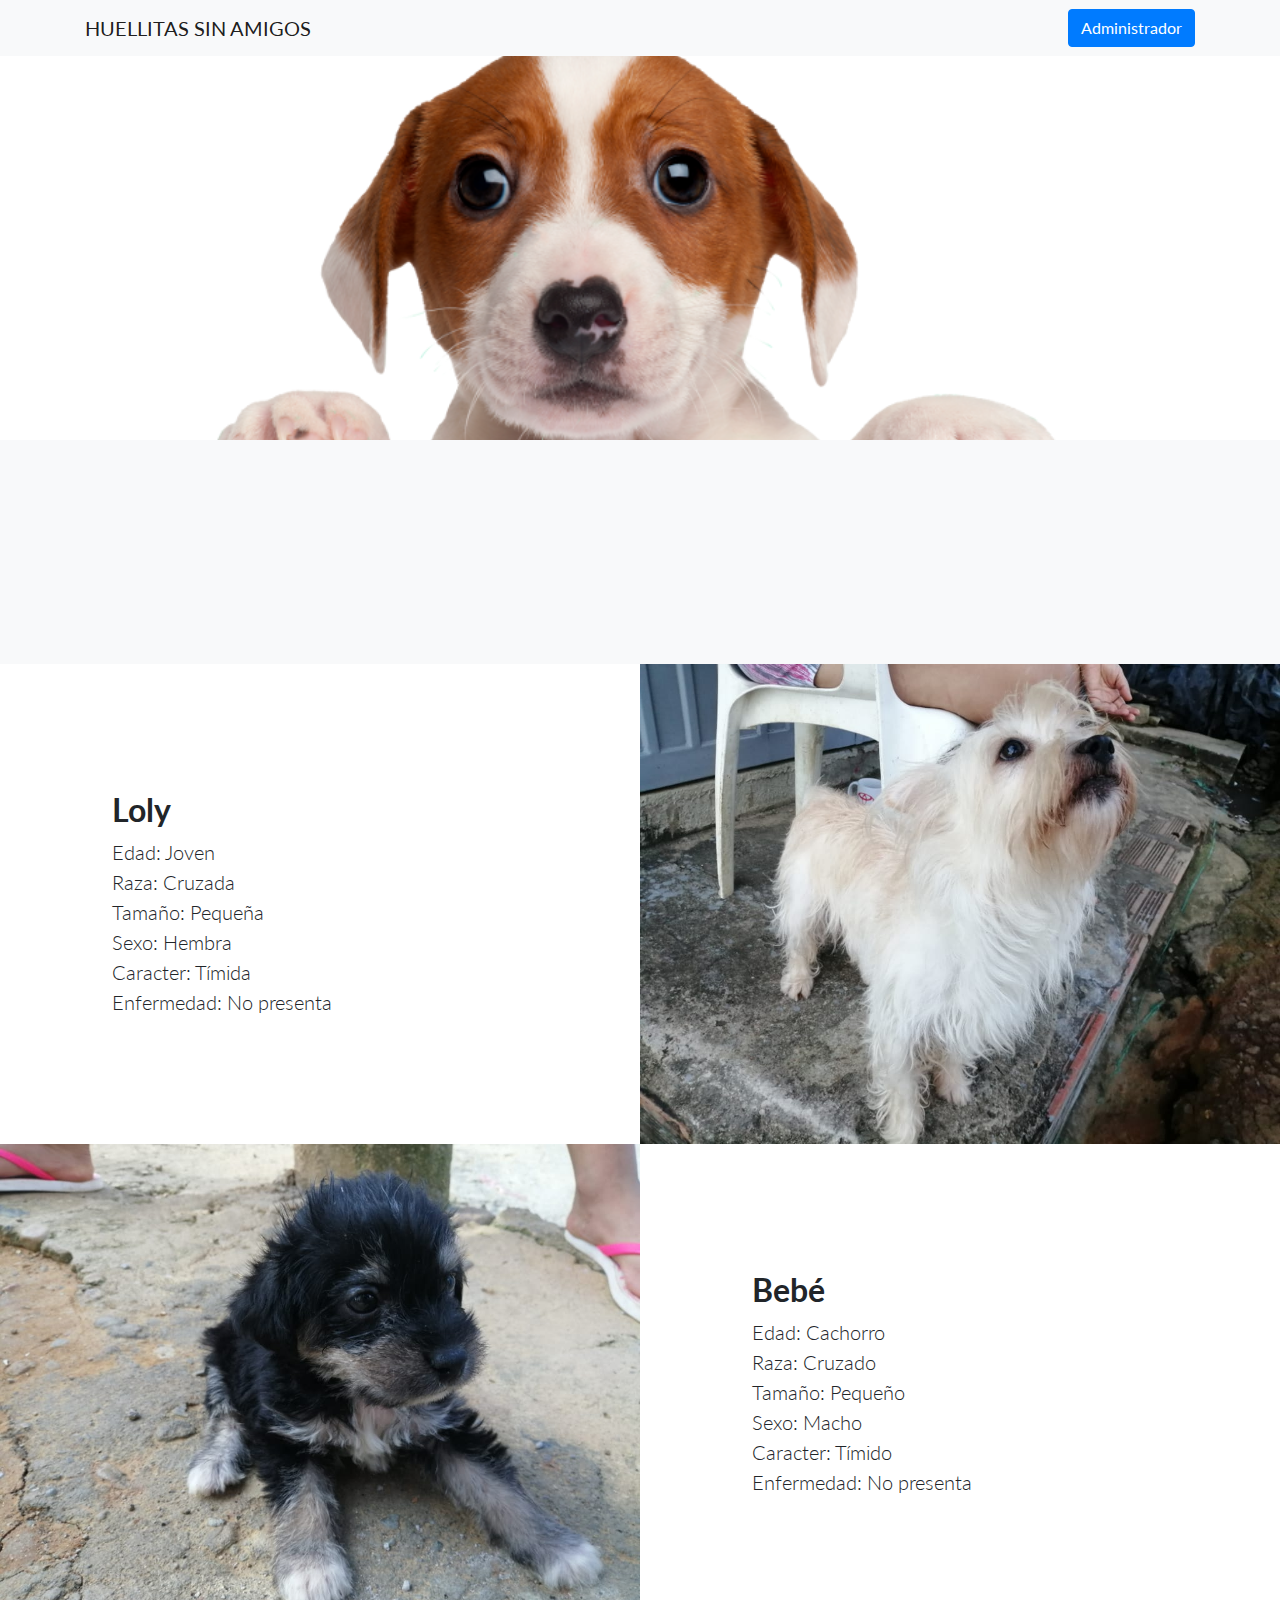
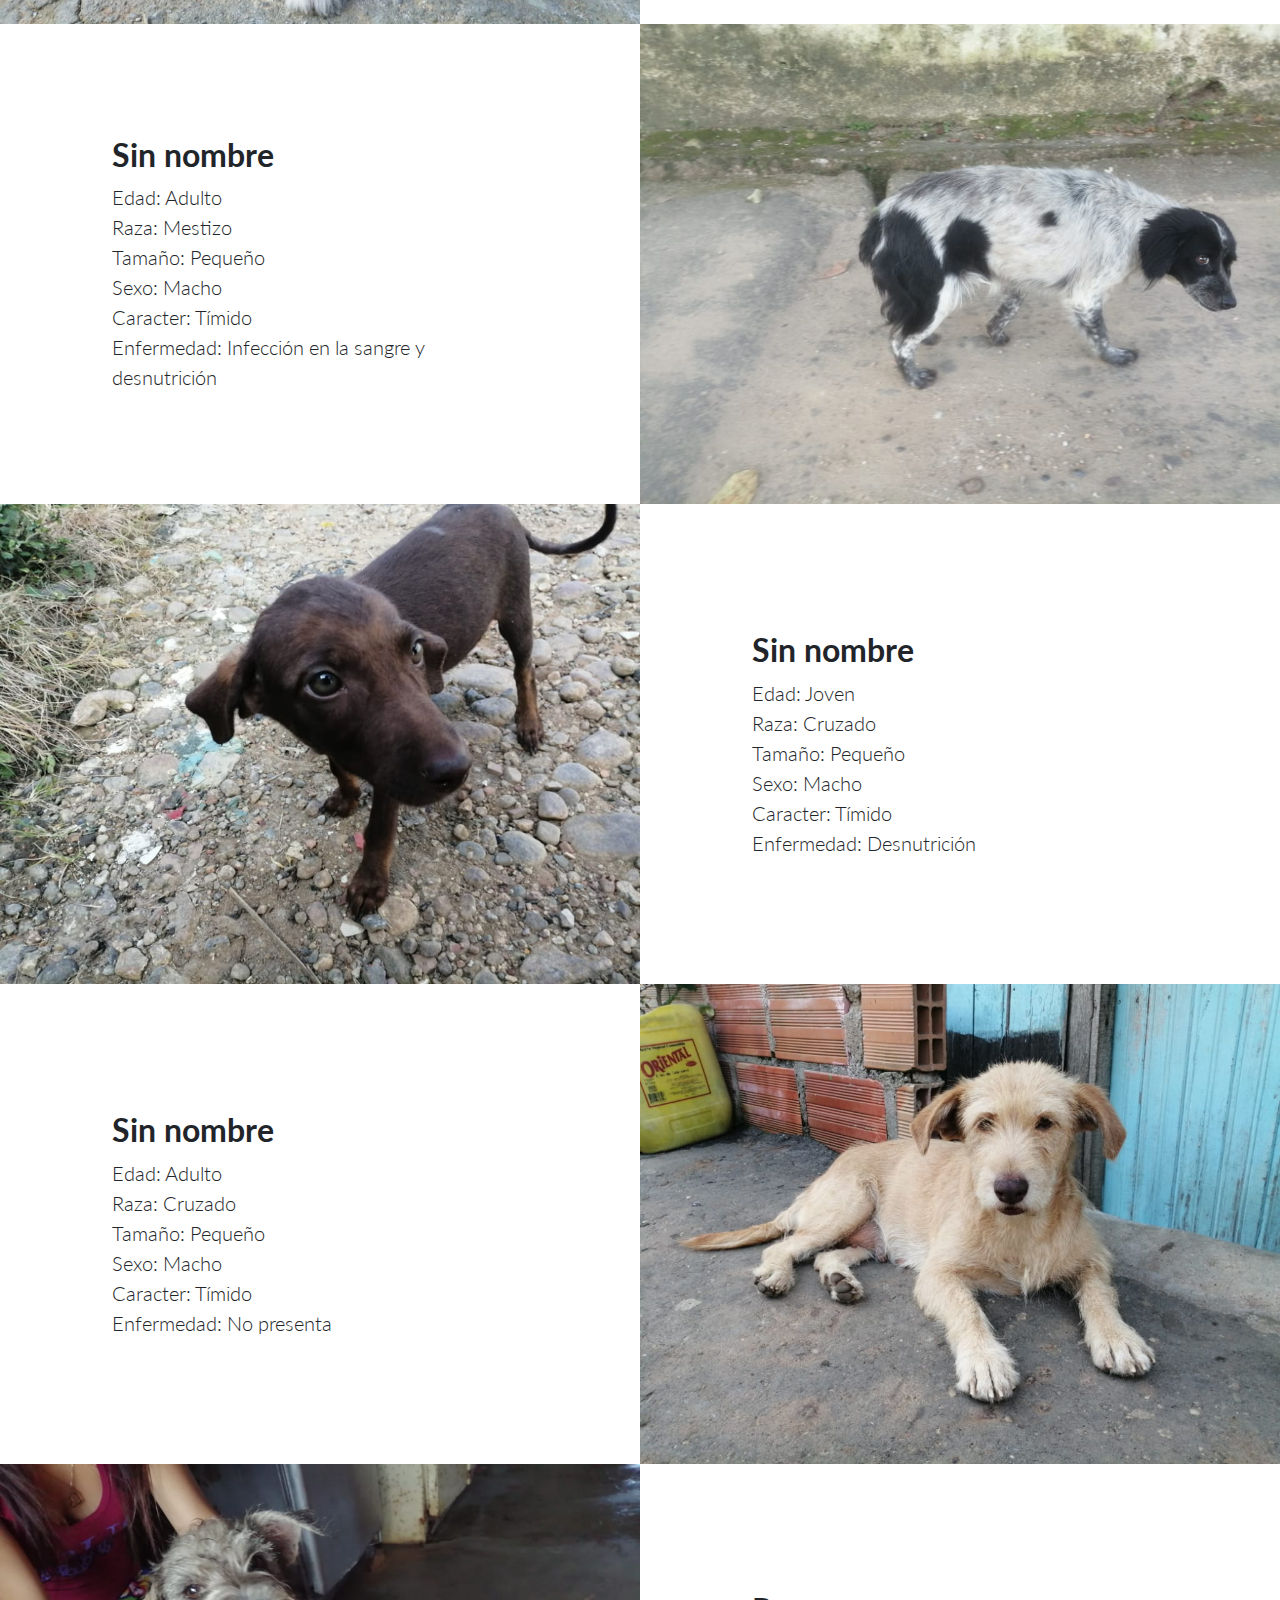
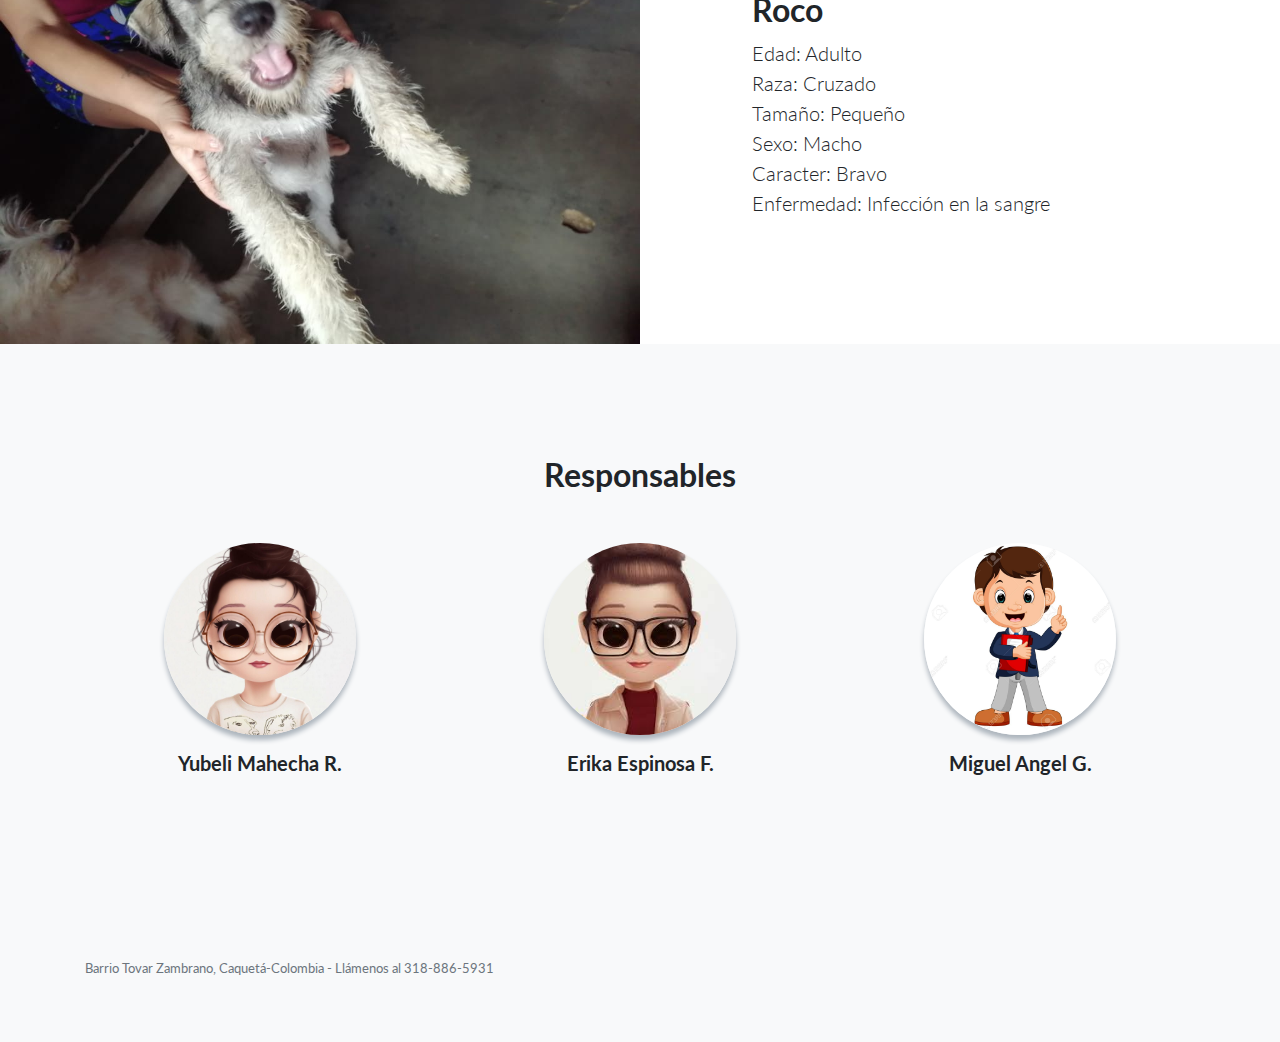
<file: public/index.html>
<!DOCTYPE html>
<html lang="en">

<head>

  <meta charset="utf-8">
  <meta name="viewport" content="width=device-width, initial-scale=1, shrink-to-fit=no">
  <meta name="description" content="">
  <meta name="author" content="">

  <title>Huellitas sin amigos</title>

  <!-- Bootstrap core CSS -->
  <link href="vendor/bootstrap/css/bootstrap.min.css" rel="stylesheet">

  <!-- Custom fonts for this template -->
  <link href="https://fonts.googleapis.com/css?family=Lato:300,400,700,300italic,400italic,700italic" rel="stylesheet" type="text/css">

  <!-- Custom styles for this template -->
  <link href="css/landing-page.min.css" rel="stylesheet">

</head>

<body>

  <!-- Navigation -->
  <nav class="navbar navbar-light bg-light static-top">
    <div class="container">
      <a class="navbar-brand" >HUELLITAS SIN AMIGOS</a>
      <a class="btn btn-primary" href="login.html">Administrador</a>
    </div>
  </nav>

  <!-- Masthead -->
  <header class="masthead text-white text-center">    
     
  </header>

  <!-- Icons Grid -->
  <section class="features-icons bg-light text-center">
 
  </section>

  <!-- Image Showcases -->
  <section class="showcase">
    <div class="container-fluid p-0">
      <div class="row no-gutters">

        <div class="col-lg-6 order-lg-2 text-white showcase-img" style="background-image: url('img/Loli.jpeg');"></div>
        <div class="col-lg-6 order-lg-1 my-auto showcase-text">
          <h2>Loly</h2>
          <p class="lead mb-0"> Edad: Joven</p>
          <p class="lead mb-0"> Raza: Cruzada</p>
          <p class="lead mb-0"> Tamaño: Pequeña</p>
          <p class="lead mb-0"> Sexo: Hembra</p>
          <p class="lead mb-0"> Caracter: Tímida</p>
          <p class="lead mb-0"> Enfermedad: No presenta</p>
        </div>
      </div>
      <div class="row no-gutters">
        <div class="col-lg-6 text-white showcase-img" style="background-image: url('img/Negro.jpeg');"></div>
        <div class="col-lg-6 my-auto showcase-text">
          <h2>Bebé</h2>
          <p class="lead mb-0"> Edad: Cachorro</p>
          <p class="lead mb-0"> Raza: Cruzado</p>
          <p class="lead mb-0"> Tamaño: Pequeño</p>
          <p class="lead mb-0"> Sexo: Macho</p>
          <p class="lead mb-0"> Caracter: Tímido</p>
          <p class="lead mb-0"> Enfermedad: No presenta</p>
        </div>
      </div>
      <div class="row no-gutters">
        <div class="col-lg-6 order-lg-2 text-white showcase-img" style="background-image: url('img/NN1.jpeg');"></div>
        <div class="col-lg-6 order-lg-1 my-auto showcase-text">
          <h2>Sin nombre</h2>
          <p class="lead mb-0"> Edad: Adulto</p>
          <p class="lead mb-0"> Raza: Mestizo</p>
          <p class="lead mb-0"> Tamaño: Pequeño</p>
          <p class="lead mb-0"> Sexo: Macho</p>
          <p class="lead mb-0"> Caracter: Tímido</p>
          <p class="lead mb-0"> Enfermedad: Infección en la sangre y desnutrición</p>
        </div>
      </div>
      <div class="row no-gutters">
        <div class="col-lg-6 text-white showcase-img" style="background-image: url('img/NN2.jpeg');"></div>
        <div class="col-lg-6 my-auto showcase-text">
          <h2>Sin nombre</h2>
          <p class="lead mb-0"> Edad: Joven</p>
          <p class="lead mb-0"> Raza: Cruzado</p>
          <p class="lead mb-0"> Tamaño: Pequeño</p>
          <p class="lead mb-0"> Sexo: Macho</p>
          <p class="lead mb-0"> Caracter: Tímido</p>
          <p class="lead mb-0"> Enfermedad: Desnutrición</p>
        </div>
      </div>
      <div class="row no-gutters">
        <div class="col-lg-6 order-lg-2 text-white showcase-img" style="background-image: url('img/NN3.jpeg');"></div>
        <div class="col-lg-6 order-lg-1 my-auto showcase-text">
          <h2>Sin nombre</h2>
          <p class="lead mb-0"> Edad: Adulto</p>
          <p class="lead mb-0"> Raza: Cruzado</p>
          <p class="lead mb-0"> Tamaño: Pequeño</p>
          <p class="lead mb-0"> Sexo: Macho</p>
          <p class="lead mb-0"> Caracter: Tímido</p>
          <p class="lead mb-0"> Enfermedad: No presenta</p>
        </div>
      </div>
      <div class="row no-gutters">
        <div class="col-lg-6 text-white showcase-img" style="background-image: url('img/Roco.jpeg');"></div>
        <div class="col-lg-6 my-auto showcase-text">
          <h2>Roco</h2>
          <p class="lead mb-0"> Edad: Adulto</p>
          <p class="lead mb-0"> Raza: Cruzado</p>
          <p class="lead mb-0"> Tamaño: Pequeño</p>
          <p class="lead mb-0"> Sexo: Macho</p>
          <p class="lead mb-0"> Caracter: Bravo</p>
          <p class="lead mb-0"> Enfermedad: Infección en la sangre</p>
        </div>
      </div>
    </div>
  </section>

  <!-- Testimonials -->
  <section class="testimonials text-center bg-light">
    <div class="container">
      <h2 class="mb-5">Responsables</h2>
      <div class="row">
        <div class="col-lg-4">
          <div class="testimonial-item mx-auto mb-5 mb-lg-0">
            <img class="img-fluid rounded-circle mb-3" src="img/yubeli.jpg" alt="">
            <h5>Yubeli Mahecha R.</h5>
          </div>
        </div>
        <div class="col-lg-4">
          <div class="testimonial-item mx-auto mb-5 mb-lg-0">
            <img class="img-fluid rounded-circle mb-3" src="img/erika.jpg" alt="">
            <h5>Erika Espinosa F.</h5>
          </div>
        </div>
        <div class="col-lg-4">
          <div class="testimonial-item mx-auto mb-5 mb-lg-0">
            <img class="img-fluid rounded-circle mb-3" src="img/miguel.jpg" alt="">
            <h5>Miguel Angel G.</h5>            
          </div>
        </div>
      </div>
    </div>
  </section>

  <!-- Footer -->
  <footer class="footer bg-light">
    <div class="container">
      <div class="row">
        <div class="col-lg-6 h-100 text-center text-lg-left my-auto">          
          <p class="text-muted small mb-4 mb-lg-0"> Barrio Tovar Zambrano, Caquetá-Colombia - Llámenos al 318-886-5931</p>
        </div>
      </div>
    </div>
  </footer>

  <!-- Bootstrap core JavaScript -->
  <script src="vendor/jquery/jquery.min.js"></script>
  <script src="vendor/bootstrap/js/bootstrap.bundle.min.js"></script>

</body>

</html>
</file>
<file: public/css/landing-page.min.css>
/*!
 * Start Bootstrap - Landing Page v5.0.8 (https://startbootstrap.com/themes/landing-page)
 * Copyright 2013-2020 Start Bootstrap
 * Licensed under MIT (https://github.com/StartBootstrap/startbootstrap-landing-page/blob/master/LICENSE)
 */body{font-family:Lato,'Helvetica Neue',Helvetica,Arial,sans-serif}h1,h2,h3,h4,h5,h6{font-family:Lato,'Helvetica Neue',Helvetica,Arial,sans-serif;font-weight:700}header.masthead{position:relative;background-color:#343a40;background:url(../img/grande1.png ) no-repeat center center;background-size:cover;padding-top:8rem;padding-bottom:8rem}header.masthead .overlay{position:absolute;background-color:#212529;height:100%;width:100%;top:0;left:0;opacity:.3}header.masthead h1{font-size:2rem}@media (min-width:768px){header.masthead{padding-top:12rem;padding-bottom:12rem}header.masthead h1{font-size:3rem}}.showcase .showcase-text{padding:3rem}.showcase .showcase-img{min-height:30rem;background-size:cover}@media (min-width:768px){.showcase .showcase-text{padding:7rem}}.features-icons{padding-top:7rem;padding-bottom:7rem}.features-icons .features-icons-item{max-width:20rem}.features-icons .features-icons-item .features-icons-icon{height:7rem}.features-icons .features-icons-item .features-icons-icon i{font-size:4.5rem}.features-icons .features-icons-item:hover .features-icons-icon i{font-size:5rem}.testimonials{padding-top:7rem;padding-bottom:7rem}.testimonials .testimonial-item{max-width:18rem}.testimonials .testimonial-item img{max-width:12rem;box-shadow:0 5px 5px 0 #adb5bd}.call-to-action{position:relative;background-color:#343a40;background:url(../img/grande1.png) no-repeat center center;background-size:cover;padding-top:7rem;padding-bottom:7rem}.call-to-action .overlay{position:absolute;background-color:#212529;height:100%;width:100%;top:0;left:0;opacity:.3}footer.footer{padding-top:4rem;padding-bottom:4rem}
</file>
